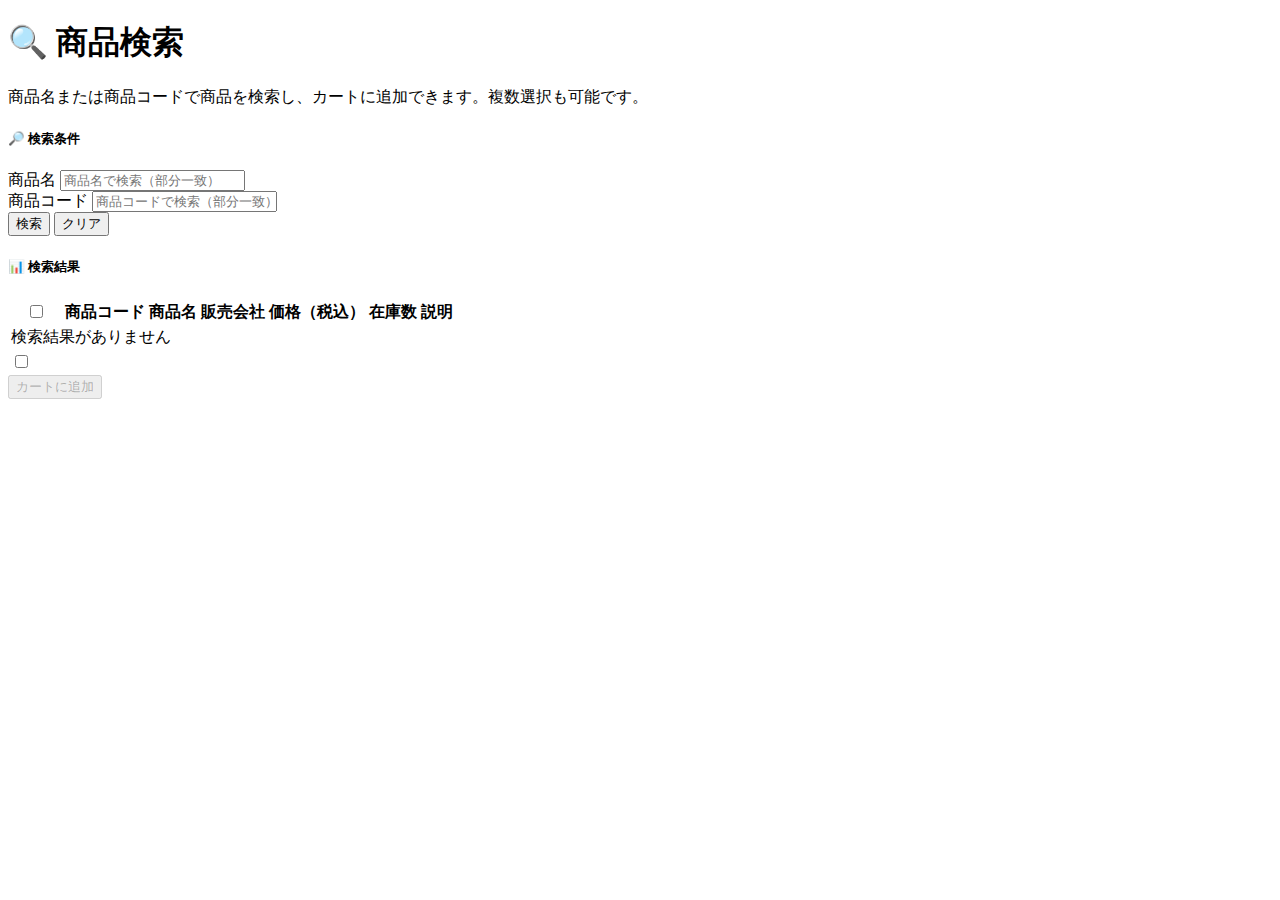
<file: src/main/resources/templates/pages/va0101/index.html>
<!DOCTYPE html>
<html xmlns:th="http://www.thymeleaf.org"
      xmlns:layout="http://www.ultraq.net.nz/thymeleaf/layout"
      layout:decorate="~{layout/main}" lang="ja">
<head>
    <title>VA0101 - 商品検索</title>
</head>
    <body>
        <div layout:fragment="content">
            <!-- 1画面1フォーム: 全体をフォームで囲む -->
            <form id="va0101Form" th:object="${va0101Form}" method="post" th:action="@{/}">
                <div class="mb-4">
                    <h1 class="mb-2">🔍 商品検索</h1>
                    <p class="text-muted">商品名または商品コードで商品を検索し、カートに追加できます。複数選択も可能です。</p>
                </div>

                <!-- メッセージ表示 -->
                <div th:replace="~{fragments/message :: message}"></div>

                <!-- 検索条件エリア -->
                <div class="card mb-3 shadow-sm">
                    <div class="card-header bg-primary text-white">
                        <h5 class="mb-0">🔎 検索条件</h5>
                    </div>
                    <div class="card-body">
                        <div class="mb-3">
                            <label for="productName" class="form-label">商品名</label>
                            <input type="text" id="productName" th:field="*{productName}" class="form-control" placeholder="商品名で検索（部分一致）">
                        </div>
                        
                        <div class="mb-3">
                            <label for="productCode" class="form-label">商品コード</label>
                            <input type="text" id="productCode" th:field="*{productCode}" class="form-control" placeholder="商品コードで検索（部分一致）">
                        </div>

                        <div class="d-flex gap-2">
                            <button type="submit" class="btn btn-primary" th:formaction="@{/va0101/search}">検索</button>
                            <button type="submit" class="btn btn-secondary" th:formaction="@{/va0101/clear}">クリア</button>
                        </div>
                    </div>
                </div>

                <!-- 検索結果エリア -->
                <div th:if="${products != null}" class="card shadow-sm">
                    <div class="card-header bg-success text-white">
                        <h5 class="mb-0">📊 検索結果</h5>
                    </div>
                    <div class="card-body">
                        <!-- 
                          テーブルコンポーネント:
                          - table-responsive: 小画面で横スクロール可能にする
                          - table: テーブルの基本スタイル
                          - table-striped: 縞模様（行ごとに背景色が交互）
                          - table-hover: ホバー時に行の背景色を変更
                          - table-dark: ヘッダー部分を暗い背景色に設定
                        -->
                        <div class="table-responsive">
                            <table class="table table-striped table-hover">
                                <thead class="table-dark">
                                    <tr>
                                        <th style="width: 50px;">
                                            <input type="checkbox" 
                                                   id="selectAll" 
                                                   class="form-check-input" 
                                                   data-toggle-all="true" 
                                                   data-toggle-target=".product-checkbox" 
                                                   onclick="toggleAll(this)" 
                                                   onkeyup="if(event.key==='Enter'||event.key===' '){toggleAll(this)}">
                                        </th>
                                        <th>商品コード</th>
                                        <th>商品名</th>
                                        <th>販売会社</th>
                                        <th class="text-end">価格（税込）</th>
                                        <th class="text-end">在庫数</th>
                                        <th>説明</th>
                                    </tr>
                                </thead>
                                <tbody>
                                    <!-- 
                                      テキストユーティリティクラス:
                                      - text-center: テキストを中央揃え
                                      - text-muted: テキスト色をグレー（控えめな色）に設定
                                      - text-end: テキストを右揃え（数値表示用）
                                    -->
                                    <tr th:if="${#lists.isEmpty(products)}">
                                        <td colspan="7" class="text-center text-muted">検索結果がありません</td>
                                    </tr>
                                    <tr th:each="product : ${products}">
                                        <td class="text-center">
                                            <input type="checkbox" name="selectedProductIds" th:value="${product.productId}" class="form-check-input product-checkbox">
                                        </td>
                                        <td>
                                            <a th:href="@{/va0102(id=${product.productId})}" th:text="${product.productCode}"></a>
                                        </td>
                                        <td th:text="${product.productName}"></td>
                                        <td th:text="${product.salesCompanyName}"></td>
                                        <td class="text-end" th:text="${#numbers.formatDecimal(product.price, 1, 0)} + '円'"></td>
                                        <td class="text-end" th:text="${product.stockQuantity}"></td>
                                        <td th:text="${product.description}"></td>
                                    </tr>
                                </tbody>
                            </table>
                        </div>

                        <div th:if="${!#lists.isEmpty(products)}" class="mt-3">
                            <button type="submit" 
                                    id="addToCartBtn" 
                                    class="btn btn-success" 
                                    th:formaction="@{/va0101/addToCart}"
                                    data-button-enable="true" 
                                    data-checkbox-group=".product-checkbox" 
                                    disabled>カートに追加</button>
                        </div>
                    </div>
                </div>
            </form>
        </div>
    </body>
</html>
</file>
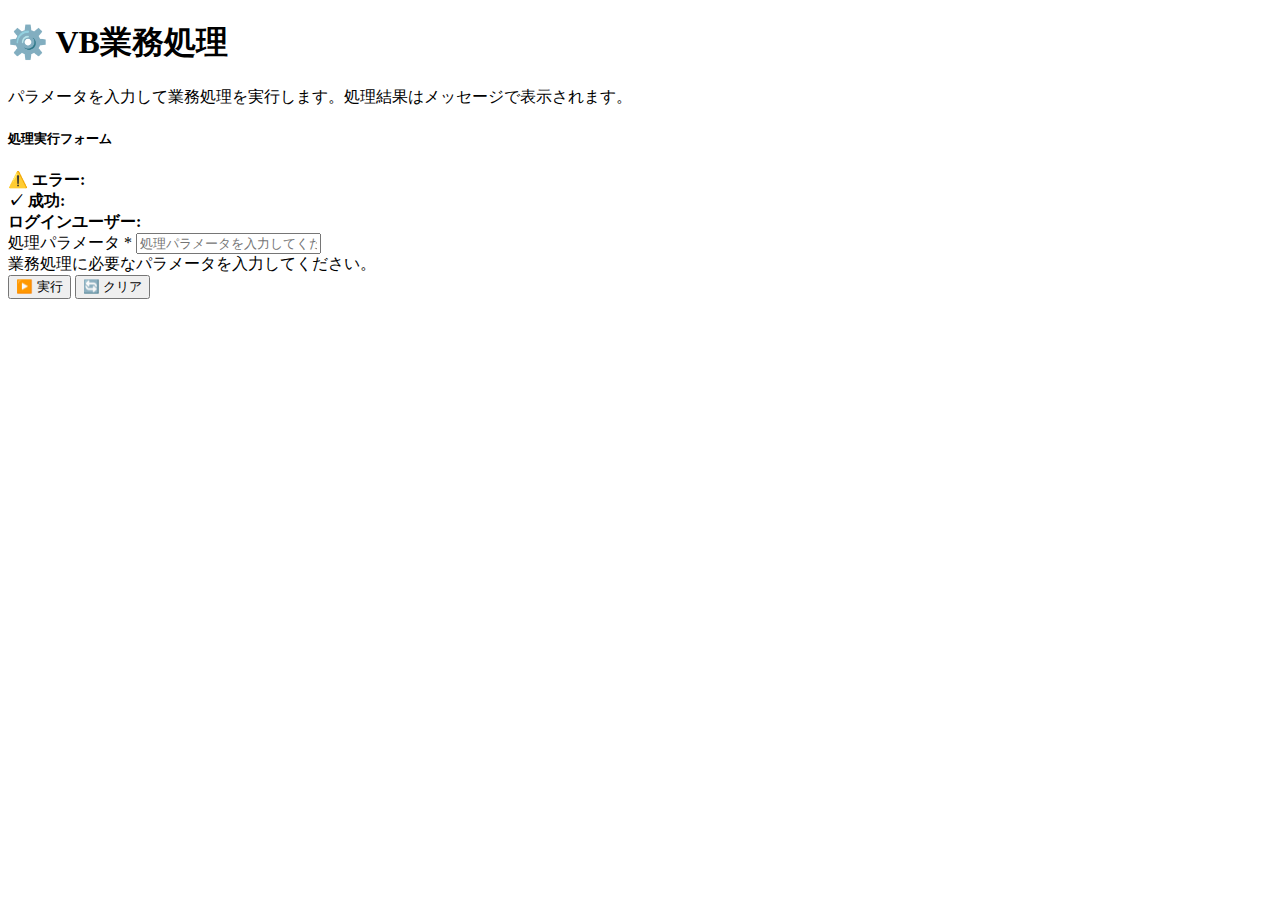
<file: src/main/resources/templates/pages/vb0101/index.html>
<!DOCTYPE html>
<html xmlns:th="http://www.thymeleaf.org"
      xmlns:layout="http://www.ultraq.net.nz/thymeleaf/layout"
      layout:decorate="~{layout/main}" lang="ja">
<head>
    <title>VB0101 - VB業務処理</title>
</head>
<body>
    <div layout:fragment="content">
      <!-- 1画面1フォーム: 全体をフォームで囲む -->
      <form id="vb0101Form" th:object="${vb0101Form}" method="post" th:action="@{/}">
        <div class="mb-4">
          <h1 class="mb-2">⚙️ VB業務処理</h1>
          <p class="text-muted">パラメータを入力して業務処理を実行します。処理結果はメッセージで表示されます。</p>
        </div>

        <div class="card shadow-sm">
          <div class="card-header bg-info text-white">
            <h5 class="mb-0">処理実行フォーム</h5>
          </div>
          <div class="card-body">
            
            <div th:if="${error}" class="alert alert-danger" role="alert">
              <strong>⚠️ エラー:</strong> <span th:text="${error}"></span>
            </div>

            <div th:if="${message}" class="alert alert-success" role="alert">
              <strong>✓ 成功:</strong> <span th:text="${message}"></span>
            </div>

            <div class="alert alert-light border" role="alert">
              <strong>ログインユーザー:</strong> <span th:text="*{userName}" class="text-primary"></span>
            </div>

            <div class="mb-3">
              <label for="parameter" class="form-label">処理パラメータ <span class="text-danger">*</span></label>
              <input type="text" id="parameter" th:field="*{parameter}" class="form-control" required placeholder="処理パラメータを入力してください">
              <div class="form-text">業務処理に必要なパラメータを入力してください。</div>
            </div>

            <div class="d-flex gap-2">
              <button type="submit" class="btn btn-primary" th:formaction="@{/vb0101/execute}">▶️ 実行</button>
              <button type="submit" class="btn btn-secondary" th:formaction="@{/vb0101/clear}">🔄 クリア</button>
            </div>
          </div>
        </div>
      </form>
    </div>
  </body>
</html>
</file>
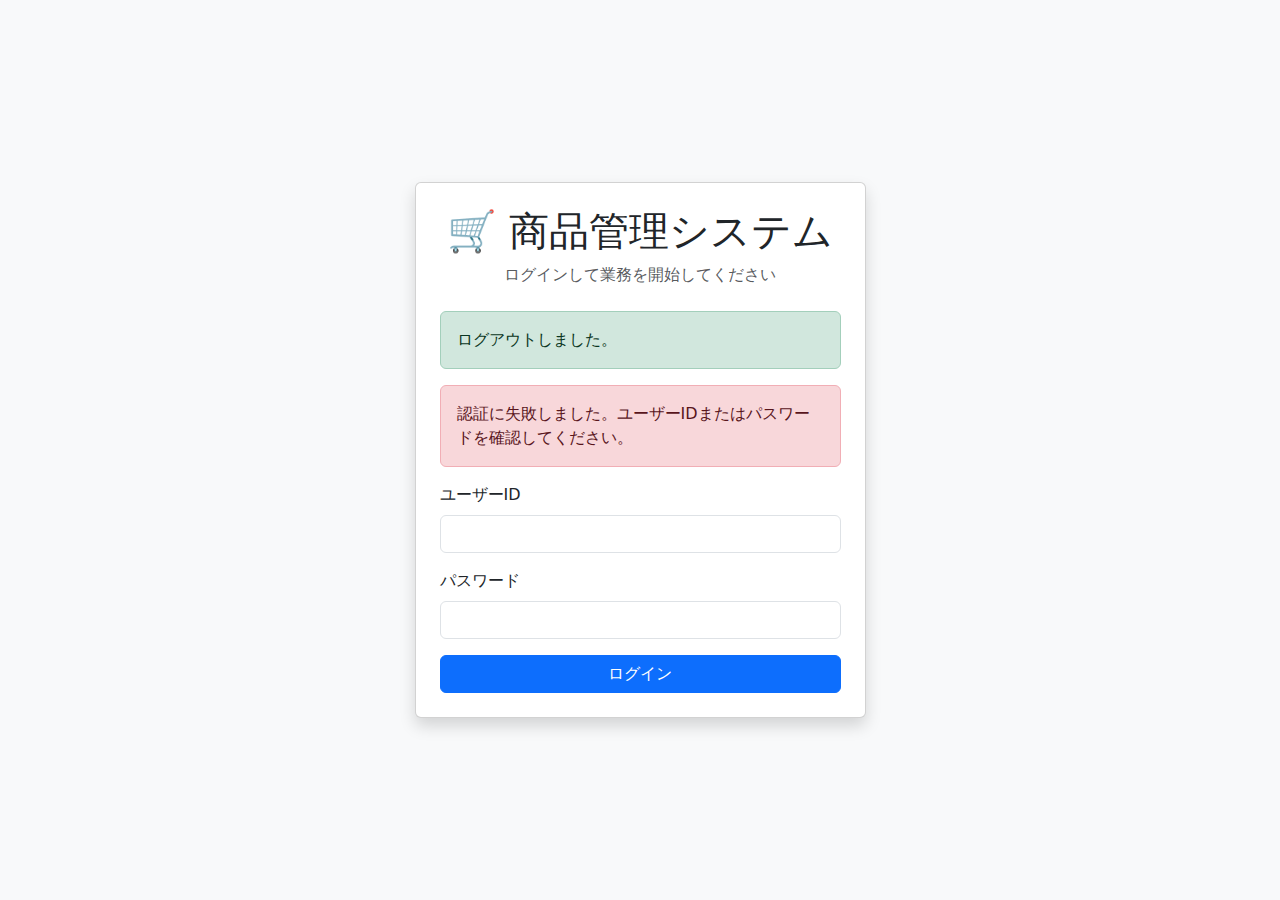
<file: src/main/resources/templates/pages/vz0101/index.html>
<!DOCTYPE html>
<html xmlns:th="http://www.thymeleaf.org" lang="ja">
<head>
  <meta charset="UTF-8">
  <meta name="viewport" content="width=device-width, initial-scale=1.0">
  <title>ログイン</title>
  <link href="https://cdn.jsdelivr.net/npm/bootstrap@5.3.3/dist/css/bootstrap.min.css" rel="stylesheet">
  <script th:src="@{/js/common.js}"></script>
  <script src="https://cdn.jsdelivr.net/npm/bootstrap@5.3.3/dist/js/bootstrap.bundle.min.js"></script>
</head>
<!-- 
  Bootstrap クラス説明:
  - bg-light: 背景色を明るいグレーに設定
  - d-flex: display: flex を適用（フレックスボックスレイアウト）
  - align-items-center: 縦方向中央揃え
  - min-vh-100: 最小高さを画面の高さ100%に設定（ログインフォームを画面中央に配置）
-->
<body class="bg-light d-flex align-items-center min-vh-100">
  <!-- 
    container: Bootstrap のコンテナクラス（レスポンシブな固定幅コンテナ）
  -->
  <div class="container">
    <!-- 
      Bootstrap グリッドシステム:
      - row: 横並びのカラムを含む行
      - justify-content-center: 水平方向中央揃え
      - col-md-8: 中型画面(≥768px)で幅66.6%
      - col-lg-6: 大型画面(≥992px)で幅50%
      - col-xl-5: 特大画面(≥1200px)で幅41.6%
    -->
    <div class="row justify-content-center">
      <div class="col-md-8 col-lg-6 col-xl-5">
        <!-- 
          card: カード型のコンテナ（角丸、ボーダー付き）
          shadow: ボックスシャドウを追加して立体感を演出
        -->
        <div class="card shadow">
          <div class="card-body p-4">
            <div class="text-center mb-4">
              <h1 class="card-title mb-2">🛒 商品管理システム</h1>
              <p class="text-muted">ログインして業務を開始してください</p>
            </div>

            <!-- 
              alert: アラートボックス（メッセージ表示用）
              alert-success: 成功メッセージ用の緑色スタイル
              role="alert": アクセシビリティ用のARIA属性
            -->
            <div th:if="${param.logout}" class="alert alert-success" role="alert">
              ログアウトしました。
            </div>

            <!-- 
              alert-danger: エラーメッセージ用の赤色スタイル
            -->
            <div th:if="${param.error}" class="alert alert-danger" role="alert">
              認証に失敗しました。ユーザーIDまたはパスワードを確認してください。
            </div>

            <form th:action="@{/login}" method="post" autocomplete="off">
              <!-- 
                mb-3: margin-bottom を 1rem (16px) 追加
                form-label: フォームラベル用のスタイル
                form-control: 入力フィールド用のスタイル（幅100%、パディング、ボーダー）
              -->
              <div class="mb-3">
                <label for="username" class="form-label">ユーザーID</label>
                <input type="text" id="username" name="username" class="form-control" required autocomplete="off">
              </div>

              <div class="mb-3">
                <label for="password" class="form-label">パスワード</label>
                <input type="password" id="password" name="password" class="form-control" required autocomplete="new-password">
              </div>

              <!-- 
                d-grid: display: grid を適用（ボタンを全幅に広げる）
                btn: ボタンの基本スタイル
                btn-primary: プライマリカラー（青）のボタン
              -->
              <div class="d-grid">
                <button type="submit" class="btn btn-primary">ログイン</button>
              </div>
            </form>
          </div>
        </div>
      </div>
    </div>
  </div>
</body>
</html>
</file>
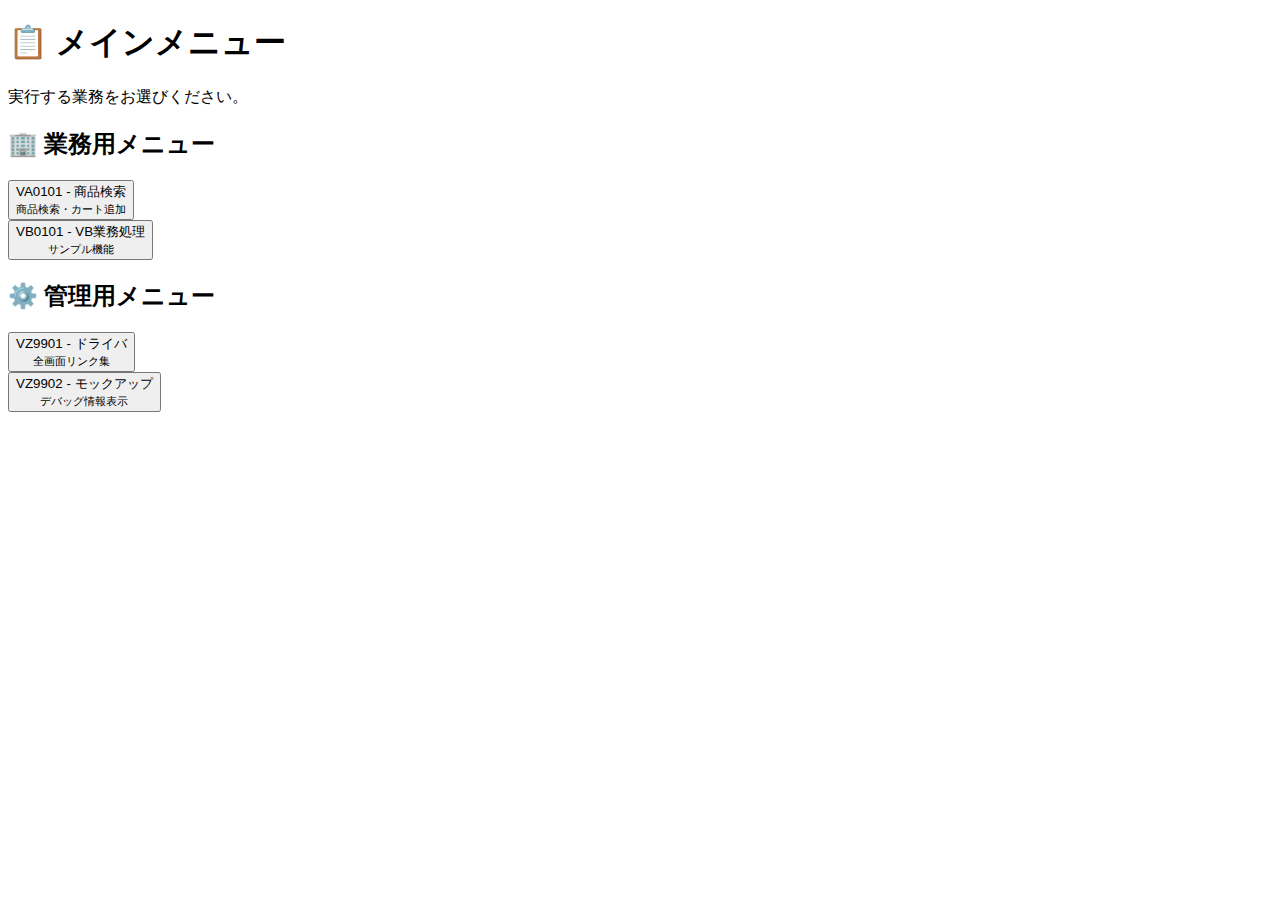
<file: src/main/resources/templates/pages/vz0102/index.html>
<!DOCTYPE html>
<html xmlns:th="http://www.thymeleaf.org"
      xmlns:layout="http://www.ultraq.net.nz/thymeleaf/layout"
      layout:decorate="~{layout/main}" lang="ja">
<head>
  <title>メニュー - VZ0102</title>
</head>
<body>
  <div layout:fragment="content">
    <!-- 1画面1フォーム: 全体をフォームで囲む -->
    <form id="vz0102Form" th:object="${vz0102Form}" method="post" th:action="@{/vz0102}">
      <!-- コンテナ: 最大幅制限と中央配置 -->
      <div class="container" style="max-width: 1200px;">
        <div class="my-4">
          <h1 class="mb-3">📋 メインメニュー</h1>
          <p class="lead" th:text="'ようこそ、' + *{userName} + ' さん'"></p>
          <p class="text-muted">実行する業務をお選びください。</p>
        </div>
        
        <div th:if="${error}" class="alert alert-danger" role="alert" th:text="${error}"></div>
        
        <!-- 業務用メニュー -->
        <div class="card border-0 shadow-sm mb-4">
          <div class="card-body p-4 bg-light">
            <h2 class="card-title border-bottom border-success border-3 pb-2 mb-4 text-dark">🏢 業務用メニュー</h2>
            <!-- Bootstrapグリッドレイアウト -->
            <div class="row g-3">
              <div class="col-12 col-md-6 col-lg-4">
                <button type="submit" 
                        class="btn btn-primary w-100 text-start p-3"
                        th:formaction="@{/vz0102/selectVa0101}">
                  <div class="fw-bold">VA0101 - 商品検索</div>
                  <small class="text-white-50">商品検索・カート追加</small>
                </button>
              </div>
              <div class="col-12 col-md-6 col-lg-4">
                <button type="submit" 
                        class="btn btn-primary w-100 text-start p-3"
                        th:formaction="@{/vz0102/selectVb0101}">
                  <div class="fw-bold">VB0101 - VB業務処理</div>
                  <small class="text-white-50">サンプル機能</small>
                </button>
              </div>
            </div>
          </div>
        </div>
        
        <!-- 管理用メニュー -->
        <div class="card border-0 shadow-sm mb-4">
          <div class="card-body p-4 bg-light">
            <h2 class="card-title border-bottom border-primary border-3 pb-2 mb-4 text-dark">⚙️ 管理用メニュー</h2>
            <div class="row g-3">
              <div class="col-12 col-md-6 col-lg-4">
                <button type="submit" 
                        class="btn btn-primary w-100 text-start p-3"
                        th:formaction="@{/vz0102/selectVz9901}">
                  <div class="fw-bold">VZ9901 - ドライバ</div>
                  <small class="text-white-50">全画面リンク集</small>
                </button>
              </div>
              <div class="col-12 col-md-6 col-lg-4">
                <button type="submit" 
                        class="btn btn-primary w-100 text-start p-3"
                        th:formaction="@{/vz0102/selectVz9902}">
                  <div class="fw-bold">VZ9902 - モックアップ</div>
                  <small class="text-white-50">デバッグ情報表示</small>
                </button>
              </div>
            </div>
          </div>
        </div>
      </div>
    </form>
  </div>
</body>
</html>
</file>
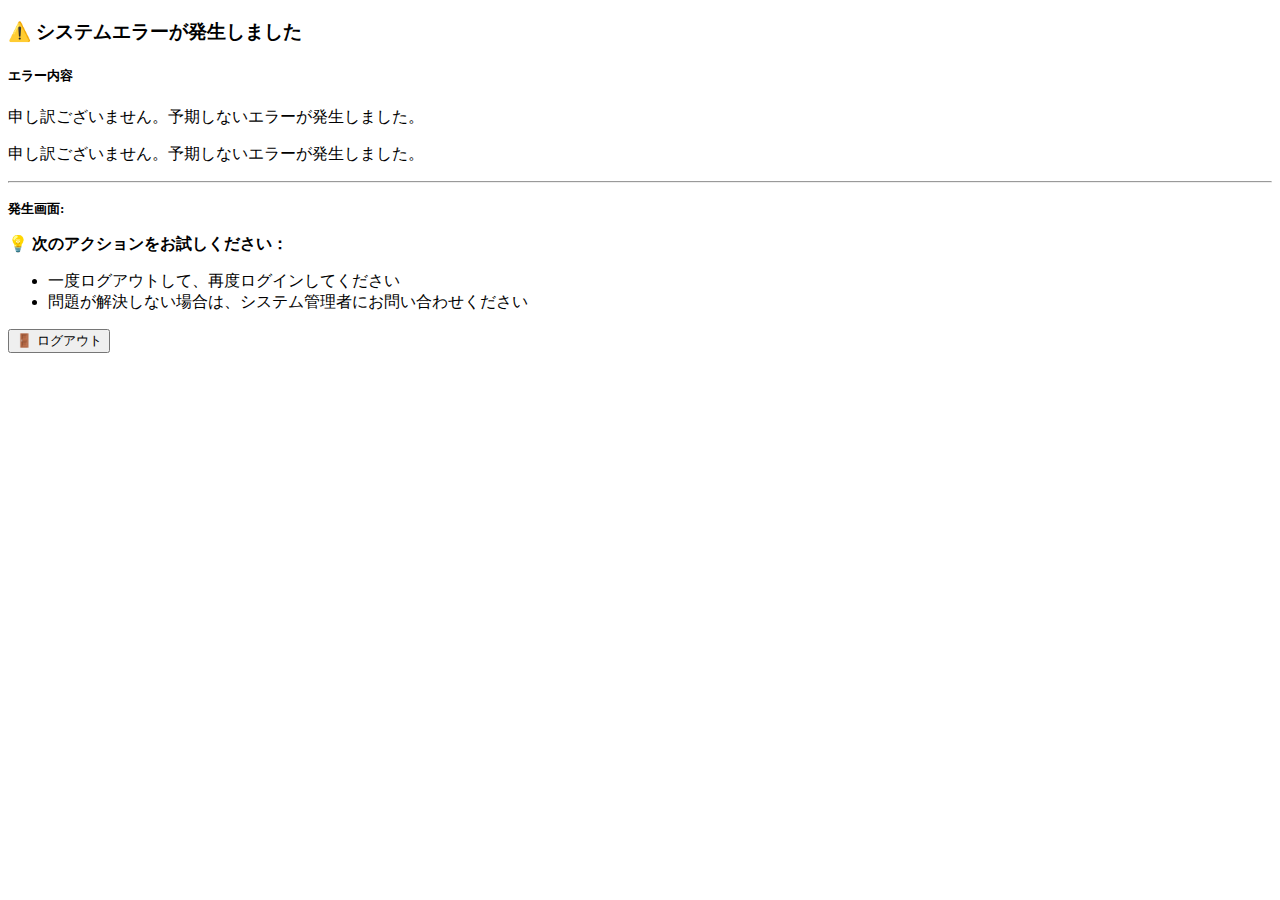
<file: src/main/resources/templates/pages/vz0103/index.html>
<!DOCTYPE html>
<html xmlns:th="http://www.thymeleaf.org"
      xmlns:layout="http://www.ultraq.net.nz/thymeleaf/layout"
      layout:decorate="~{layout/main}" lang="ja">
<head>
  <title>システムエラー - VZ0103</title>
</head>
<body>
  <div layout:fragment="content">
    <!-- 
      Bootstrap レイアウトクラス:
      - container: レスポンシブな固定幅コンテナ
      - mt-5: margin-top を 3rem 追加
      - row: 横並びカラムを含む行
      - justify-content-center: 水平方向中央揃え
      - col-md-8: 中型画面で幅66.6%
      - col-lg-6: 大型画面で幅50%
    -->
    <div class="container mt-5">
      <div class="row justify-content-center">
        <div class="col-md-8 col-lg-6">
          <!-- 
            エラーカード:
            - card: カード型コンテナ
            - border-danger: ボーダー色を赤（危険色）に設定
            - card-header: カードヘッダー部分
            - bg-danger: 背景色を赤に設定
            - text-white: テキスト色を白に設定
            - text-center: テキストを中央揃え
          -->
          <div class="card border-danger">
            <div class="card-header bg-danger text-white text-center">
              <h3 class="mb-0">⚠️ システムエラーが発生しました</h3>
            </div>
            <!-- 
              カードボディ:
              - card-body: カードの本体部分
              - p-4: padding を 1.5rem（全方向）追加
            -->
            <div class="card-body p-4">
              <!-- 
                アラートコンポーネント:
                - alert: アラートボックスの基本スタイル
                - alert-danger: エラーメッセージ用の赤色スタイル
                - alert-heading: アラート内の見出し用スタイル
                - alert-light: 明るい背景色のアラート
                - border: ボーダーを追加
              -->
              <div class="alert alert-danger" role="alert">
                <h5 class="alert-heading">エラー内容</h5>
                <p th:if="${message}" th:text="${message}" class="mb-2">申し訳ございません。予期しないエラーが発生しました。</p>
                <p th:unless="${message}" class="mb-2">申し訳ございません。予期しないエラーが発生しました。</p>
                <hr>
                <p th:if="${errorScreen}" class="mb-0"><small><strong>発生画面:</strong> <span th:text="${errorScreen}"></span></small></p>
              </div>
              
              <div class="alert alert-light border mb-3" role="alert">
                <p class="mb-2"><strong>💡 次のアクションをお試しください：</strong></p>
                <ul class="mb-0">
                  <li>一度ログアウトして、再度ログインしてください</li>
                  <li>問題が解決しない場合は、システム管理者にお問い合わせください</li>
                </ul>
              </div>

              <!-- 
                ボタン配置:
                - text-center: テキストを中央揃え
                - d-inline: display: inline を適用（フォームをインライン表示）
                - btn: ボタンの基本スタイル
                - btn-danger: 危険色（赤）のボタン
                - btn-lg: 大きめのボタンサイズ
              -->
              <div class="text-center">
                <form id="vz0103Form" th:object="${vz0103Form}" method="post" th:action="@{/}" class="d-inline">
                  <button type="submit" class="btn btn-danger btn-lg" th:formaction="@{/logout}">🚪 ログアウト</button>
                </form>
              </div>
            </div>
          </div>
        </div>
      </div>
    </div>
  </div>
</body>
</html>
</file>
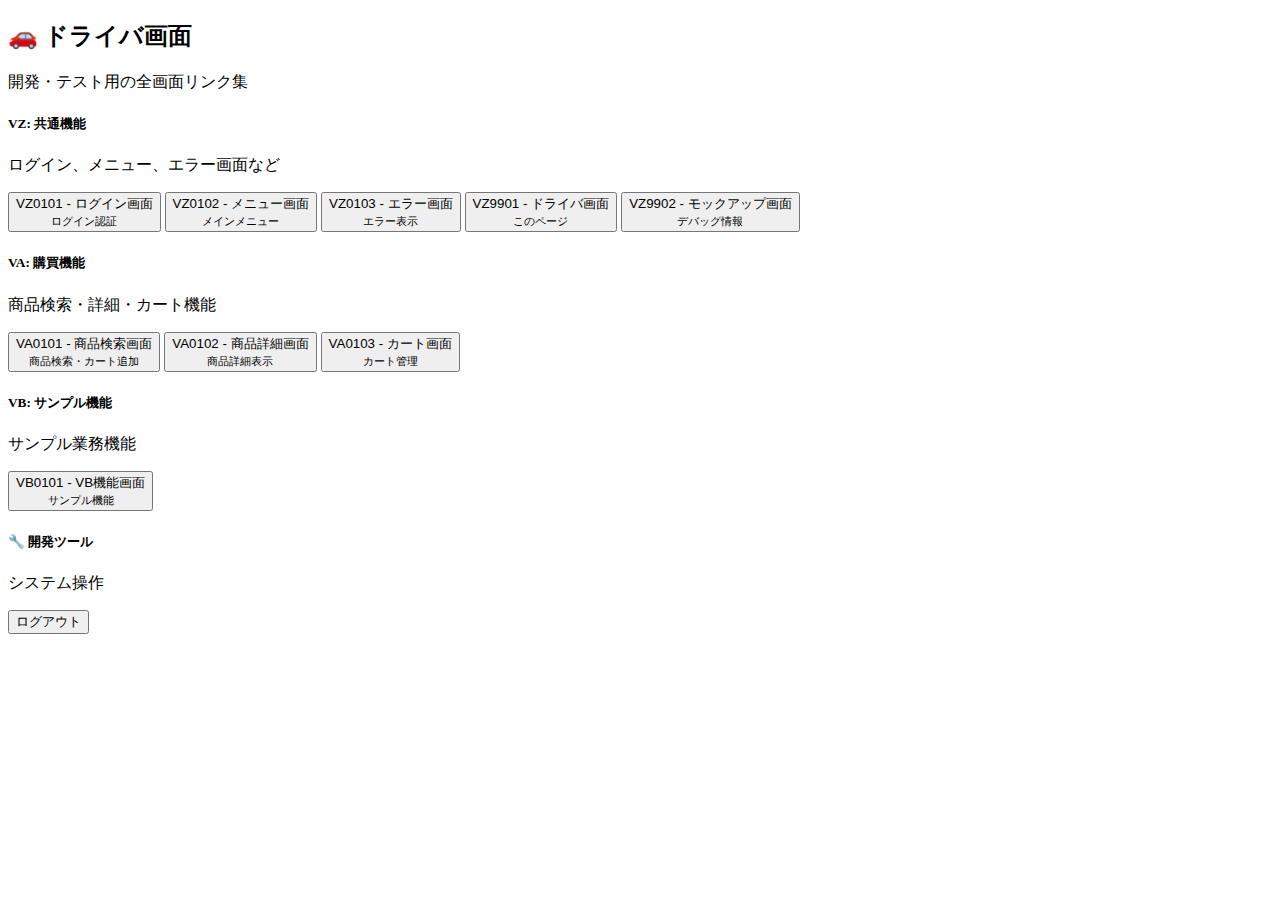
<file: src/main/resources/templates/pages/vz9901/index.html>
<!DOCTYPE html>
<html xmlns:th="http://www.thymeleaf.org"
      xmlns:layout="http://www.ultraq.net.nz/thymeleaf/layout"
      layout:decorate="~{layout/main}" lang="ja">
<head>
  <title>ドライバ画面 - VZ9901</title>
</head>
<body>
  <div layout:fragment="content">
    
    <!-- 1画面1フォーム: 全体をフォームで囲む -->
    <form id="vz9901Form" th:object="${vz9901Form}" method="post" th:action="@{/vz9901}">
      <div class="container mt-4" style="max-width: 1200px;">
        <div class="mb-4">
          <h2 class="mb-2">🚗 ドライバ画面</h2>
          <p class="text-muted">開発・テスト用の全画面リンク集</p>
        </div>
        
        <div class="row g-4">
          <!-- VZ: 共通機能 -->
          <div class="col-md-4">
            <div class="card h-100">
              <div class="card-body">
                <h5 class="card-title">VZ: 共通機能</h5>
                <p class="card-text">ログイン、メニュー、エラー画面など</p>
                
                <div class="d-grid gap-2">
                  <button type="submit" class="btn btn-primary w-100 text-start p-3" 
                          th:formaction="@{/vz9901/selectVz0101}">
                    <div class="fw-bold">VZ0101 - ログイン画面</div>
                    <small class="text-white-50">ログイン認証</small>
                  </button>
                  <button type="submit" class="btn btn-primary w-100 text-start p-3" 
                          th:formaction="@{/vz9901/selectVz0102}">
                    <div class="fw-bold">VZ0102 - メニュー画面</div>
                    <small class="text-white-50">メインメニュー</small>
                  </button>
                  <button type="submit" class="btn btn-primary w-100 text-start p-3" 
                          th:formaction="@{/vz9901/selectVz0103}">
                    <div class="fw-bold">VZ0103 - エラー画面</div>
                    <small class="text-white-50">エラー表示</small>
                  </button>
                  <button type="submit" class="btn btn-secondary w-100 text-start p-3" 
                          th:formaction="@{/vz9901/selectVz9901}">
                    <div class="fw-bold">VZ9901 - ドライバ画面</div>
                    <small class="text-white-50">このページ</small>
                  </button>
                  <button type="submit" class="btn btn-secondary w-100 text-start p-3" 
                          th:formaction="@{/vz9901/selectVz9902}">
                    <div class="fw-bold">VZ9902 - モックアップ画面</div>
                    <small class="text-white-50">デバッグ情報</small>
                  </button>
                </div>
              </div>
            </div>
          </div>
          
          <!-- VA: 購買機能 -->
          <div class="col-md-4">
            <div class="card h-100">
              <div class="card-body">
                <h5 class="card-title">VA: 購買機能</h5>
                <p class="card-text">商品検索・詳細・カート機能</p>
                
                <div class="d-grid gap-2">
                  <button type="submit" class="btn btn-success w-100 text-start p-3" 
                          th:formaction="@{/vz9901/selectVa0101}">
                    <div class="fw-bold">VA0101 - 商品検索画面</div>
                    <small class="text-white-50">商品検索・カート追加</small>
                  </button>
                  <button type="submit" class="btn btn-success w-100 text-start p-3" 
                          th:formaction="@{/vz9901/selectVa0102}">
                    <div class="fw-bold">VA0102 - 商品詳細画面</div>
                    <small class="text-white-50">商品詳細表示</small>
                  </button>
                  <button type="submit" class="btn btn-success w-100 text-start p-3" 
                          th:formaction="@{/vz9901/selectVa0103}">
                    <div class="fw-bold">VA0103 - カート画面</div>
                    <small class="text-white-50">カート管理</small>
                  </button>
                </div>
              </div>
            </div>
          </div>
          
          <!-- VB: サンプル機能 -->
          <div class="col-md-4">
            <div class="card h-100">
              <div class="card-body">
                <h5 class="card-title">VB: サンプル機能</h5>
                <p class="card-text">サンプル業務機能</p>
                
                <div class="d-grid gap-2">
                  <button type="submit" class="btn btn-info w-100 text-start p-3" 
                          th:formaction="@{/vz9901/selectVb0101}">
                    <div class="fw-bold">VB0101 - VB機能画面</div>
                    <small class="text-white-50">サンプル機能</small>
                  </button>
                </div>
              </div>
            </div>
          </div>
        </div>
        
        <!-- 開発ツール -->
        <div class="row g-4 mt-3">
          <div class="col-md-4">
            <div class="card h-100 border-danger">
              <div class="card-body">
                <h5 class="card-title text-danger">🔧 開発ツール</h5>
                <p class="card-text">システム操作</p>
                
                <div class="d-grid gap-2">
                  <button type="submit" class="btn btn-danger w-100" 
                          th:formaction="@{/logout}">ログアウト</button>
                </div>
              </div>
            </div>
          </div>
        </div>
      </div>
    </form>
  </div>
</body>
</html>
</file>
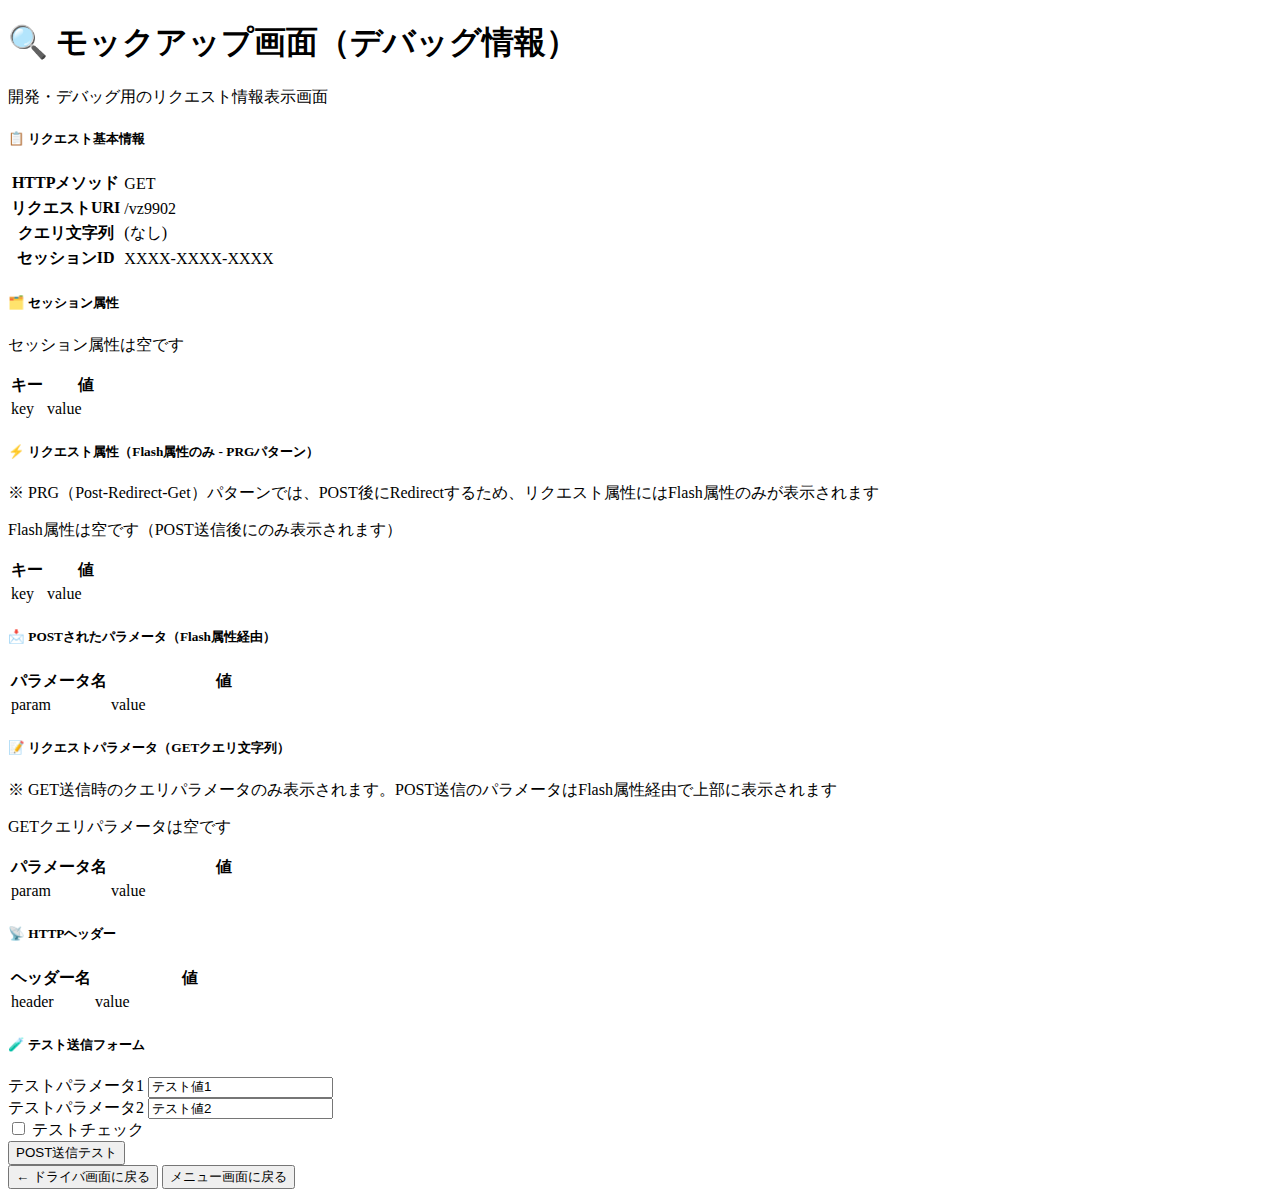
<file: src/main/resources/templates/pages/vz9902/index.html>
<!DOCTYPE html>
<html xmlns:th="http://www.thymeleaf.org"
      xmlns:layout="http://www.ultraq.net.nz/thymeleaf/layout"
      layout:decorate="~{layout/main}" lang="ja">
<head>
  <title>モックアップ画面 - VZ9902</title>
</head>
<body>
  <div layout:fragment="content">
    <div class="container" style="max-width: 1400px;">
      <div class="my-4">
        <h1 class="mb-2">🔍 モックアップ画面（デバッグ情報）</h1>
        <p class="text-muted">開発・デバッグ用のリクエスト情報表示画面</p>
      </div>
      
      <!-- リクエスト基本情報 -->
      <div class="card mb-3 shadow-sm">
        <div class="card-header bg-success text-white">
          <h5 class="mb-0">📋 リクエスト基本情報</h5>
        </div>
        <div class="card-body" th:object="${vz9902Form}">
          <div class="table-responsive">
            <table class="table table-bordered">
              <tr>
                <th style="width: 30%;">HTTPメソッド</th>
                <td>
                  <span th:class="*{method == 'GET'} ? 'badge bg-success' : 'badge bg-primary'"
                        th:text="*{method}">GET</span>
                </td>
              </tr>
              <tr>
                <th>リクエストURI</th>
                <td th:text="*{requestURI}" class="text-break">/vz9902</td>
              </tr>
              <tr>
                <th>クエリ文字列</th>
                <td th:text="*{queryString} ?: '(なし)'" class="text-break">(なし)</td>
              </tr>
              <tr>
                <th>セッションID</th>
                <td th:text="*{sessionId}" class="text-break">XXXX-XXXX-XXXX</td>
              </tr>
            </table>
          </div>
        </div>
      </div>
      
      <!-- セッション属性 -->
      <div class="card mb-3 shadow-sm">
        <div class="card-header bg-primary text-white">
          <h5 class="mb-0">🗂️ セッション属性</h5>
        </div>
        <div class="card-body" th:object="${vz9902Form}">
          <div th:if="*{sessionAttributes.isEmpty()}">
            <p class="text-muted fst-italic">セッション属性は空です</p>
          </div>
          <div class="table-responsive" th:unless="*{sessionAttributes.isEmpty()}">
            <table class="table table-bordered table-striped">
              <thead class="table-dark">
                <tr>
                  <th style="width: 30%;">キー</th>
                  <th>値</th>
                </tr>
              </thead>
              <tbody>
                <tr th:each="entry : *{sessionAttributes}">
                  <td th:text="${entry.key}" class="text-break">key</td>
                  <td th:text="${entry.value}" class="text-break">value</td>
                </tr>
              </tbody>
            </table>
          </div>
        </div>
      </div>
      
      <!-- リクエスト属性（Flash属性のみ） -->
      <div class="card mb-3 shadow-sm">
        <div class="card-header bg-warning text-dark">
          <h5 class="mb-0">⚡ リクエスト属性（Flash属性のみ - PRGパターン）</h5>
        </div>
        <div class="card-body" th:object="${vz9902Form}">
          <p class="text-muted small mb-3">
            ※ PRG（Post-Redirect-Get）パターンでは、POST後にRedirectするため、リクエスト属性にはFlash属性のみが表示されます
          </p>
          <div th:if="${infoMessage}" class="alert alert-info" role="alert" th:text="${infoMessage}"></div>
          <div th:if="*{flashAttributes == null or flashAttributes.isEmpty()}">
            <p class="text-muted fst-italic">Flash属性は空です（POST送信後にのみ表示されます）</p>
          </div>
          <div class="table-responsive" th:unless="*{flashAttributes == null or flashAttributes.isEmpty()}">
            <table class="table table-bordered table-striped">
              <thead class="table-dark">
                <tr>
                  <th style="width: 30%;">キー</th>
                  <th>値</th>
                </tr>
              </thead>
              <tbody>
                <tr th:each="entry : *{flashAttributes}">
                  <td th:text="${entry.key}" class="text-break">key</td>
                  <td th:text="${entry.value}" class="text-break">value</td>
                </tr>
              </tbody>
            </table>
          </div>
        </div>
      </div>
      
      <!-- POSTされたパラメータ（Flash属性経由） -->
      <div class="card mb-3 shadow-sm" th:if="${postedParams != null}">
        <div class="card-header bg-info text-white">
          <h5 class="mb-0">📩 POSTされたパラメータ（Flash属性経由）</h5>
        </div>
        <div class="card-body">
          <div class="table-responsive">
            <table class="table table-bordered table-striped">
              <thead class="table-dark">
                <tr>
                  <th style="width: 30%;">パラメータ名</th>
                  <th>値</th>
                </tr>
              </thead>
              <tbody>
                <tr th:each="entry : ${postedParams}">
                  <td th:text="${entry.key}" class="text-break">param</td>
                  <td th:text="${entry.value}" class="text-break">value</td>
                </tr>
              </tbody>
            </table>
          </div>
        </div>
      </div>
      
      <!-- リクエストパラメータ -->
      <div class="card mb-3 shadow-sm">
        <div class="card-header bg-secondary text-white">
          <h5 class="mb-0">📝 リクエストパラメータ（GETクエリ文字列）</h5>
        </div>
        <div class="card-body" th:object="${vz9902Form}">
          <p class="text-muted small mb-3">
            ※ GET送信時のクエリパラメータのみ表示されます。POST送信のパラメータはFlash属性経由で上部に表示されます
          </p>
          <div th:if="*{requestParams.isEmpty()}">
            <p class="text-muted fst-italic">GETクエリパラメータは空です</p>
          </div>
          <div class="table-responsive" th:unless="*{requestParams.isEmpty()}">
            <table class="table table-bordered table-striped">
              <thead class="table-dark">
                <tr>
                  <th style="width: 30%;">パラメータ名</th>
                  <th>値</th>
                </tr>
              </thead>
              <tbody>
                <tr th:each="entry : *{requestParams}">
                  <td th:text="${entry.key}" class="text-break">param</td>
                  <td th:text="${entry.value}" class="text-break">value</td>
                </tr>
              </tbody>
            </table>
          </div>
        </div>
      </div>
      
      <!-- HTTPヘッダー -->
      <div class="card mb-3 shadow-sm">
        <div class="card-header bg-dark text-white">
          <h5 class="mb-0">📡 HTTPヘッダー</h5>
        </div>
        <div class="card-body" th:object="${vz9902Form}">
          <div class="table-responsive">
            <table class="table table-bordered table-striped table-sm">
              <thead class="table-dark">
                <tr>
                  <th style="width: 30%;">ヘッダー名</th>
                  <th>値</th>
                </tr>
              </thead>
              <tbody>
                <tr th:each="entry : *{headers}">
                  <td th:text="${entry.key}" class="text-break">header</td>
                  <td th:text="${entry.value}" class="text-break small">value</td>
                </tr>
              </tbody>
            </table>
          </div>
        </div>
      </div>
      
      <!-- テストフォーム -->
      <div class="card mb-3 shadow-sm">
        <div class="card-header bg-success text-white">
          <h5 class="mb-0">🧪 テスト送信フォーム</h5>
        </div>
        <div class="card-body">
          <form id="vz9902Form" method="post" th:action="@{/}">
            <div class="mb-3">
              <label for="testParam1" class="form-label">テストパラメータ1</label>
              <input type="text" id="testParam1" name="testParam1" class="form-control" value="テスト値1">
            </div>
            <div class="mb-3">
              <label for="testParam2" class="form-label">テストパラメータ2</label>
              <input type="text" id="testParam2" name="testParam2" class="form-control" value="テスト値2">
            </div>
            <div class="mb-3 form-check">
              <input type="checkbox" id="testCheck" name="testCheck" class="form-check-input" value="checked">
              <label for="testCheck" class="form-check-label">テストチェック</label>
            </div>
            <button type="submit" class="btn btn-primary" th:formaction="@{/vz9902}">POST送信テスト</button>
          </form>
        </div>
      </div>
      
      <!-- ナビゲーション -->
      <div class="d-flex gap-2 mb-4">
        <form id="navForm" method="post" th:action="@{/}" class="d-flex gap-2">
          <button type="submit" class="btn btn-secondary" th:formaction="@{/vz9901}">← ドライバ画面に戻る</button>
          <button type="submit" class="btn btn-secondary" th:formaction="@{/vz0102}">メニュー画面に戻る</button>
        </form>
      </div>
    </div>
  </div>
</body>
</html>
</file>
